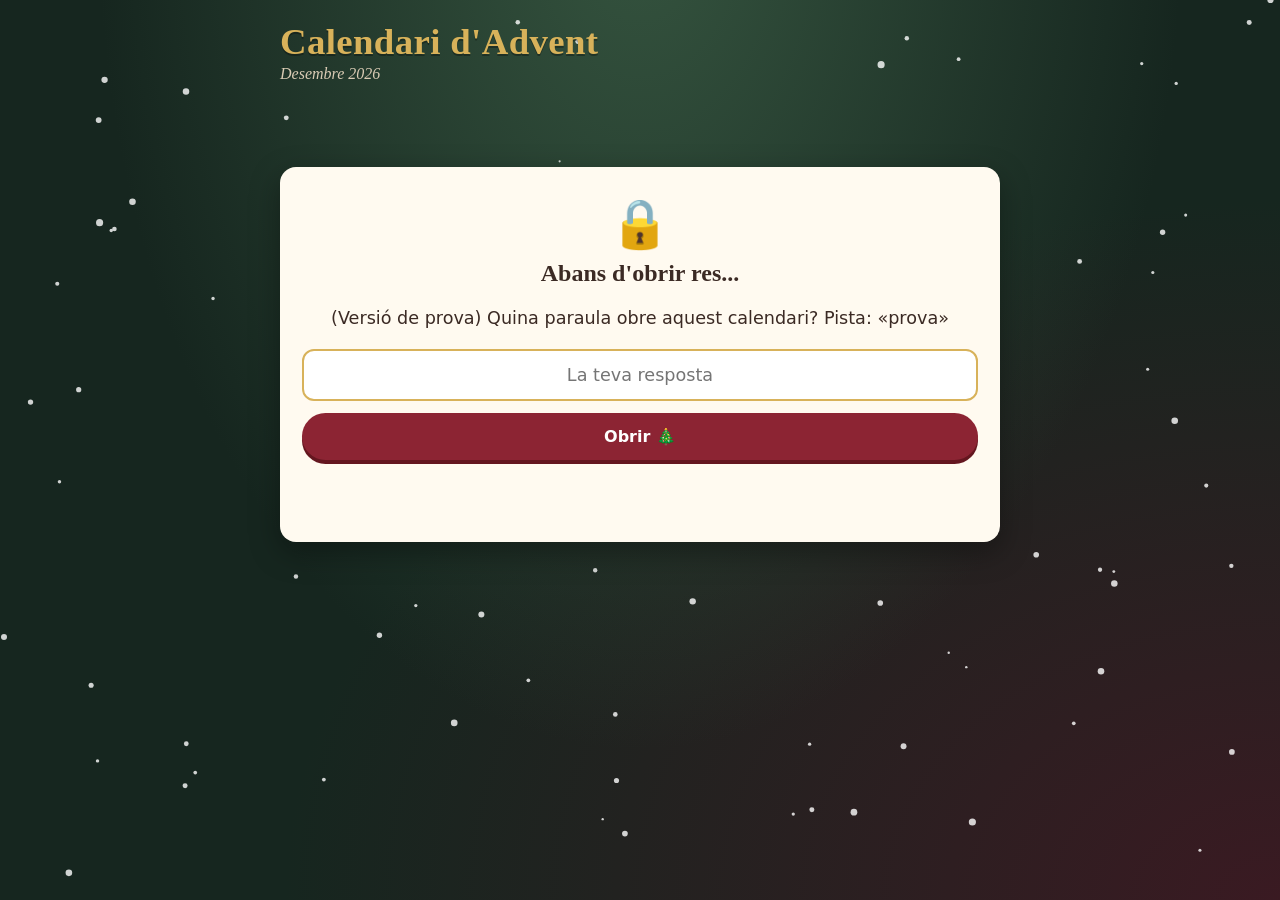
<file: adviento/index.html>
<!doctype html>
<html lang="ca">
<head>
  <meta charset="utf-8">
  <meta name="viewport" content="width=device-width, initial-scale=1, viewport-fit=cover">
  <title>Calendari d'Advent</title>
  <meta name="theme-color" content="#16261f">
  <meta name="robots" content="noindex">
  <link rel="icon" href="data:image/svg+xml,<svg xmlns='http://www.w3.org/2000/svg' viewBox='0 0 100 100'><text y='.9em' font-size='90'>🎁</text></svg>">
  <link rel="stylesheet" href="css/estil.css">
</head>
<body>
  <canvas id="neu" aria-hidden="true"></canvas>

  <header class="capcalera">
    <div>
      <h1>Calendari d'Advent</h1>
      <p class="subtitol" id="subtitol">Desembre 2026</p>
    </div>
    <nav class="botons" hidden id="botons">
      <button class="boto-rodo" id="obre-cartera" aria-label="Cartera de vals">
        🎟️<span class="insignia" id="insignia" hidden>0</span>
      </button>
      <button class="boto-rodo" id="musica" aria-label="Música" aria-pressed="false">🔇</button>
    </nav>
  </header>

  <main>
    <section id="bloqueig" class="targeta bloqueig" hidden>
      <div class="cadenat" aria-hidden="true">🔒</div>
      <h2>Abans d'obrir res...</h2>
      <p id="pregunta" class="pregunta"></p>
      <form id="form-bloqueig" autocomplete="off">
        <input id="resposta" type="text" autocapitalize="off" autocorrect="off" spellcheck="false"
               placeholder="La teva resposta" aria-label="Resposta" required>
        <button class="boto" type="submit">Obrir 🎄</button>
      </form>
      <p id="error-bloqueig" class="error" role="alert"></p>
    </section>

    <section id="calendari" hidden>
      <p id="missatge-avui" class="missatge-avui"></p>
      <div id="graella" class="graella"></div>
    </section>

    <p id="carregant" class="carregant">Embolicant regals... 🎀</p>
  </main>

  <dialog id="modal" class="modal">
    <div id="modal-contingut"></div>
    <form method="dialog"><button class="boto boto-secundari">Tancar</button></form>
  </dialog>

  <dialog id="cartera" class="modal">
    <h2>🎟️ La teva cartera de vals</h2>
    <div id="cartera-llista"></div>
    <form method="dialog"><button class="boto boto-secundari">Tancar</button></form>
  </dialog>

  <div id="aniversari" class="aniversari" hidden></div>
  <canvas id="confeti" aria-hidden="true"></canvas>
  <div id="avis" class="avis" role="status" aria-live="polite"></div>

  <script type="module" src="js/app.js"></script>
</body>
</html>
</file>
<file: adviento/css/estil.css>
:root {
  --nit: #16261f;
  --nit-2: #22382e;
  --vi: #8c2433;
  --vi-fosc: #64161f;
  --avet: #2b5e47;
  --avet-fosc: #1d4232;
  --crema: #fbf3e4;
  --paper: #fffaf0;
  --or: #d8b25a;
  --or-fosc: #a9842f;
  --tinta: #3b2a24;
  --suau: #7a6a60;
  --ok: #2b7a4b;
  --mal: #b23a3a;
  --radi: 16px;
  --ombra: 0 10px 30px rgba(0, 0, 0, .35);
  --serif: "Iowan Old Style", "Palatino Linotype", Palatino, Georgia, serif;
  --sans: system-ui, -apple-system, "Segoe UI", Roboto, sans-serif;
  --mono: ui-monospace, "SF Mono", Menlo, Consolas, monospace;
  color-scheme: dark;
}

* { box-sizing: border-box; }
[hidden] { display: none !important; }

html, body { margin: 0; }

body {
  min-height: 100dvh;
  font-family: var(--sans);
  color: var(--crema);
  background:
    radial-gradient(ellipse at 50% -10%, #35543f 0%, transparent 60%),
    radial-gradient(ellipse at 100% 100%, #3a1a22 0%, transparent 55%),
    var(--nit);
  background-attachment: fixed;
  padding: env(safe-area-inset-top) 16px calc(32px + env(safe-area-inset-bottom));
  -webkit-tap-highlight-color: transparent;
}

#neu, #confeti {
  position: fixed;
  inset: 0;
  width: 100%;
  height: 100%;
  pointer-events: none;
}
#neu { z-index: 0; }
#confeti { z-index: 60; }

header, main { position: relative; z-index: 1; max-width: 720px; margin: 0 auto; }

/* ---------- Capçalera ---------- */
.capcalera {
  display: flex;
  align-items: center;
  justify-content: space-between;
  gap: 12px;
  padding: 20px 0 12px;
}
.capcalera h1 {
  font-family: var(--serif);
  font-size: clamp(1.6rem, 6vw, 2.3rem);
  margin: 0;
  color: var(--or);
  letter-spacing: .01em;
  text-shadow: 0 2px 0 rgba(0,0,0,.3);
}
.subtitol { margin: 2px 0 0; color: #d9cbb4; font-style: italic; font-family: var(--serif); }
.botons { display: flex; gap: 8px; }

.boto-rodo {
  position: relative;
  width: 46px; height: 46px;
  border-radius: 50%;
  border: 1px solid rgba(216,178,90,.5);
  background: rgba(255,255,255,.06);
  font-size: 1.3rem;
  cursor: pointer;
  color: inherit;
}
.boto-rodo[aria-pressed="true"] { background: rgba(216,178,90,.25); }
.insignia {
  position: absolute; top: -4px; right: -4px;
  min-width: 20px; height: 20px; padding: 0 5px;
  border-radius: 10px;
  background: var(--vi); color: #fff;
  font: 700 .75rem/20px var(--sans);
}

/* ---------- Botons i targetes ---------- */
.boto {
  appearance: none;
  border: 0;
  border-radius: 999px;
  padding: 14px 22px;
  font: 600 1rem var(--sans);
  background: var(--vi);
  color: #fff;
  cursor: pointer;
  box-shadow: 0 4px 0 var(--vi-fosc);
  transition: transform .1s;
}
.boto:active { transform: translateY(2px); box-shadow: 0 2px 0 var(--vi-fosc); }
.boto:disabled { opacity: .6; cursor: default; }
.boto-secundari { background: var(--avet); box-shadow: 0 4px 0 var(--avet-fosc); }
.boto-or { background: var(--or); color: var(--tinta); box-shadow: 0 4px 0 var(--or-fosc); }

.targeta {
  background: var(--paper);
  color: var(--tinta);
  border-radius: var(--radi);
  padding: 28px 22px;
  box-shadow: var(--ombra);
}

/* ---------- Bloqueig ---------- */
.bloqueig { text-align: center; margin-top: 8vh; }
.bloqueig h2 { font-family: var(--serif); margin: 8px 0; }
.cadenat { font-size: 3rem; }
.pregunta { font-size: 1.1rem; line-height: 1.5; }
.bloqueig form { display: flex; flex-direction: column; gap: 12px; margin-top: 16px; }
.bloqueig input, .joc input {
  font: 1.1rem var(--sans);
  padding: 14px 16px;
  border-radius: 12px;
  border: 2px solid #e2d3bb;
  background: #fff;
  color: var(--tinta);
  text-align: center;
}
.bloqueig input:focus, .joc input:focus { outline: none; border-color: var(--or); }
.error { color: var(--mal); min-height: 1.4em; font-weight: 600; }
.tremola { animation: tremola .4s; }
@keyframes tremola {
  20%, 60% { transform: translateX(-8px); }
  40%, 80% { transform: translateX(8px); }
}

.carregant { text-align: center; margin-top: 30vh; font-family: var(--serif); font-size: 1.2rem; }

/* ---------- Graella ---------- */
.missatge-avui {
  text-align: center;
  font-family: var(--serif);
  font-size: 1.1rem;
  color: #eadfc9;
  margin: 4px 0 18px;
}

.graella {
  display: grid;
  grid-template-columns: repeat(4, 1fr);
  grid-auto-flow: dense;
  gap: 12px;
}
@media (min-width: 560px) { .graella { grid-template-columns: repeat(6, 1fr); gap: 14px; } }

.porta {
  --c: var(--vi);
  --cinta: var(--or);
  position: relative;
  aspect-ratio: 1;
  border: 0;
  border-radius: 12px;
  cursor: pointer;
  padding: 0;
  color: var(--tinta);
  background:
    linear-gradient(90deg, transparent 43%, var(--cinta) 43% 57%, transparent 57%),
    linear-gradient(0deg, transparent 43%, var(--cinta) 43% 57%, transparent 57%),
    var(--c);
  box-shadow: inset 0 -6px 0 rgba(0,0,0,.18), 0 6px 14px rgba(0,0,0,.35);
  transition: transform .15s;
}
.porta:active { transform: scale(.95); }
.porta.c1 { --c: var(--avet); }
.porta.c2 { --c: var(--crema); --cinta: var(--vi); }
.porta.c3 { --c: #3d5a80; --cinta: var(--crema); }

.porta .num {
  position: absolute;
  inset: 0;
  margin: auto;
  width: 54%;
  height: 54%;
  display: grid;
  place-items: center;
  border-radius: 50%;
  background: var(--paper);
  font: 700 clamp(1.05rem, 5vw, 1.5rem) var(--serif);
  box-shadow: 0 2px 6px rgba(0,0,0,.25);
}

.porta.gran { grid-column: span 2; grid-row: span 2; --c: var(--vi); --cinta: var(--or); }
.porta.gran .num { width: 46%; height: 46%; font-size: clamp(1.6rem, 9vw, 2.6rem); }
.porta.gran::after {
  content: "🎂";
  position: absolute;
  top: 6px; right: 8px;
  font-size: 1.5rem;
}

.porta.avui { animation: brilla 2s ease-in-out infinite; }
@keyframes brilla {
  50% { box-shadow: inset 0 -6px 0 rgba(0,0,0,.18), 0 0 0 4px var(--or), 0 0 26px 6px rgba(216,178,90,.6); }
}

.porta.tancada { filter: saturate(.75) brightness(.85); }

.porta.oberta {
  background: var(--paper);
  box-shadow: inset 0 0 0 3px var(--or), 0 6px 14px rgba(0,0,0,.35);
}
.porta.oberta .num {
  width: auto; height: auto;
  inset: auto 0 6px 0;
  background: none;
  box-shadow: none;
  font-size: .95rem;
  color: var(--suau);
}
.porta.oberta .icona {
  position: absolute;
  inset: 0;
  display: grid;
  place-items: center;
  font-size: clamp(1.6rem, 8vw, 2.2rem);
  padding-bottom: 14px;
}
.porta.gran.oberta::after { content: none; }
.porta.gran.oberta .icona { font-size: clamp(3rem, 16vw, 4.5rem); }

/* ---------- Modals ---------- */
.modal {
  width: min(560px, calc(100vw - 24px));
  max-height: 88dvh;
  overflow: auto;
  border: 0;
  border-radius: 20px;
  padding: 26px 20px 20px;
  background: var(--paper);
  color: var(--tinta);
  box-shadow: var(--ombra);
}
.modal::backdrop { background: rgba(10, 18, 14, .7); backdrop-filter: blur(3px); }
.modal[open] { animation: apareix .35s cubic-bezier(.2,.9,.3,1.3); }
@keyframes apareix { from { transform: scale(.85) translateY(20px); opacity: 0; } }
.modal > form { text-align: center; margin-top: 22px; }
.modal h2 { font-family: var(--serif); margin: 0 0 6px; font-size: 1.5rem; }

.etiqueta-dia {
  display: inline-block;
  font: 700 .8rem var(--sans);
  letter-spacing: .08em;
  text-transform: uppercase;
  color: var(--vi);
  margin-bottom: 4px;
}
.text { font-size: 1.08rem; line-height: 1.6; white-space: pre-line; }
.foto { width: 100%; border-radius: 12px; margin: 10px 0; display: block; }
.ascii {
  font: .72rem/1.15 var(--mono);
  background: #1e2b25;
  color: #f4ead6;
  padding: 14px;
  border-radius: 12px;
  overflow-x: auto;
  white-space: pre;
}
@media (min-width: 420px) { .ascii { font-size: .85rem; } }

/* ---------- Pista del regal ---------- */
.pista {
  margin-top: 20px;
  border: 2px dashed var(--or-fosc);
  background: #fff4da;
  border-radius: 14px;
  padding: 16px;
}
.pista h3 { margin: 0 0 6px; font-family: var(--serif); color: var(--or-fosc); }
.pista p { margin: 0; font-size: 1.05rem; line-height: 1.5; }
.pista .peu-pista { margin-top: 8px; font-size: .85rem; font-style: italic; color: var(--suau); }

/* ---------- Vals ---------- */
.val {
  position: relative;
  margin: 14px 0;
  padding: 22px 20px;
  border-radius: 14px;
  background:
    radial-gradient(circle at 0 50%, var(--paper) 12px, transparent 13px),
    radial-gradient(circle at 100% 50%, var(--paper) 12px, transparent 13px),
    linear-gradient(135deg, var(--vi), #a8394a);
  color: #fff;
  text-align: center;
}
.val .titol-val { font: 700 1.35rem var(--serif); margin: 0 0 6px; }
.val .condicions { font-size: .85rem; opacity: .85; margin-top: 10px; border-top: 1px dashed rgba(255,255,255,.5); padding-top: 8px; }
.val.bescanviat { background: linear-gradient(135deg, #8d8178, #a69b92); }
.val .segell {
  position: absolute; top: 10px; right: 10px;
  transform: rotate(12deg);
  border: 2px solid #fff;
  border-radius: 6px;
  padding: 2px 6px;
  font: 700 .75rem var(--sans);
  text-transform: uppercase;
}
.accions { display: flex; justify-content: center; gap: 10px; margin-top: 8px; flex-wrap: wrap; }
.buit { text-align: center; color: var(--suau); font-style: italic; }

/* ---------- Jocs ---------- */
.joc { margin-top: 14px; }
.joc .progres { font-size: .85rem; color: var(--suau); margin-bottom: 4px; }
.joc .enunciat { font-weight: 600; font-size: 1.1rem; margin: 6px 0 12px; }
.opcions { display: grid; gap: 10px; }
.opcio {
  text-align: left;
  padding: 14px 16px;
  border-radius: 12px;
  border: 2px solid #e8dac3;
  background: #fff;
  font: 1rem var(--sans);
  color: var(--tinta);
  cursor: pointer;
}
.opcio.be { border-color: var(--ok); background: #e5f4ea; }
.opcio.malament { border-color: var(--mal); background: #fbe7e7; }
.joc form { display: flex; flex-direction: column; gap: 10px; }
.retroaccio { min-height: 1.5em; font-weight: 600; margin: 10px 0 0; }
.retroaccio.be { color: var(--ok); }
.retroaccio.malament { color: var(--mal); }
.premi {
  margin-top: 14px;
  padding: 16px;
  border-radius: 14px;
  background: #e9f3ec;
  border: 2px solid var(--avet);
  line-height: 1.5;
  white-space: pre-line;
}

.castig {
  margin-top: 14px;
  padding: 16px;
  border-radius: 14px;
  background: #fbe7e7;
  border: 2px solid var(--mal);
  line-height: 1.5;
}
.castig p { margin: 0 0 6px; font-weight: 600; }
.castig .peu-castig { font-weight: 400; font-size: .9rem; color: var(--suau); }
.pregunta-val { width: 100%; text-align: center; margin: 4px 0; font-weight: 600; }

.memory { display: grid; grid-template-columns: repeat(4, 1fr); gap: 8px; }
.carta {
  aspect-ratio: 3 / 4;
  border: 0;
  border-radius: 10px;
  font-size: clamp(1.4rem, 7vw, 2rem);
  cursor: pointer;
  background: repeating-linear-gradient(45deg, var(--avet) 0 8px, var(--avet-fosc) 8px 16px);
  color: transparent;
  transition: transform .25s;
}
.carta.girada, .carta.feta { background: #fff; color: inherit; box-shadow: inset 0 0 0 2px #e8dac3; transform: rotateY(180deg) scaleX(-1); }
.carta.feta { box-shadow: inset 0 0 0 2px var(--ok); }

/* ---------- Aniversari (dia 14) ---------- */
.aniversari {
  position: fixed;
  inset: 0;
  z-index: 50;
  overflow: auto;
  padding: calc(24px + env(safe-area-inset-top)) 16px calc(32px + env(safe-area-inset-bottom));
  background:
    radial-gradient(ellipse at 50% 0%, #5b2a3a 0%, transparent 70%),
    #241521;
  text-align: center;
  color: var(--crema);
}
.aniversari .dins { max-width: 560px; margin: 0 auto; }
.aniversari h2 {
  font-family: var(--serif);
  font-size: clamp(2rem, 9vw, 3rem);
  color: var(--or);
  margin: 10px 0;
}
.aniversari .etiqueta-dia { color: var(--or); }
.aniversari .instruccio { font-size: 1.1rem; color: #e9d9c4; min-height: 1.5em; }

.pastis { position: relative; width: 260px; max-width: 80vw; margin: 40px auto 20px; }
.espelmes { display: flex; justify-content: center; gap: 18px; height: 80px; align-items: flex-end; }
.espelma {
  position: relative;
  width: 14px; height: 52px;
  border: 0; padding: 0;
  border-radius: 4px;
  background: repeating-linear-gradient(-45deg, #fff 0 6px, #e46a7d 6px 12px);
  cursor: pointer;
}
.espelma::before {
  content: "";
  position: absolute;
  left: 50%; bottom: 100%;
  width: 14px; height: 24px;
  margin-left: -7px;
  border-radius: 50% 50% 40% 40% / 60% 60% 40% 40%;
  background: radial-gradient(circle at 50% 70%, #fff7c2 0 25%, #ffc44d 45%, #ff7a1a 75%, transparent 76%);
  animation: flama 0.6s ease-in-out infinite alternate;
  transform-origin: 50% 100%;
}
.espelma.bufada::before { animation: fum 1s forwards; }
@keyframes flama { to { transform: scale(.9, 1.1) rotate(3deg); } }
@keyframes fum { to { opacity: 0; transform: translateY(-20px) scale(.3); } }
.pis {
  height: 70px;
  border-radius: 12px 12px 6px 6px;
  background: linear-gradient(#f6d3dc 0 26%, #fff 26% 34%, #c8745e 34%);
  box-shadow: 0 8px 0 #9b5644;
}
.pis.dalt { width: 70%; margin: 0 auto; height: 56px; }
.plat { height: 12px; width: 115%; margin-left: -7.5%; border-radius: 50%; background: #e9e1d3; margin-top: 4px; }

.carta-aniversari {
  margin-top: 24px;
  text-align: left;
  animation: apareix .6s;
}
.carta-aniversari .text { font-family: var(--serif); font-size: 1.12rem; }
.tancament {
  margin: 26px 0 10px;
  font: 700 clamp(1.3rem, 6vw, 1.8rem) var(--serif);
  color: var(--or);
}
.recull-pistes { margin-top: 18px; text-align: left; }
.recull-pistes li { margin: 6px 0; }

/* ---------- Avís flotant ---------- */
.avis {
  position: fixed;
  left: 50%;
  bottom: calc(24px + env(safe-area-inset-bottom));
  z-index: 70;
  transform: translate(-50%, 150%);
  max-width: calc(100vw - 32px);
  padding: 12px 18px;
  border-radius: 999px;
  background: var(--paper);
  color: var(--tinta);
  font-weight: 600;
  box-shadow: var(--ombra);
  transition: transform .3s, opacity .3s, visibility .3s;
  text-align: center;
  opacity: 0;
  visibility: hidden;
}
.avis.visible { transform: translate(-50%, 0); opacity: 1; visibility: visible; }

@media (prefers-reduced-motion: reduce) {
  *, *::before, *::after { animation: none !important; transition: none !important; }
}

/* ---------- Sopa de lletres ---------- */
.sopa {
  display: grid;
  grid-template-columns: repeat(var(--mida), 1fr);
  gap: 2px;
  margin: 10px 0;
  user-select: none;
}
.lletra {
  aspect-ratio: 1;
  border: 0;
  border-radius: 6px;
  padding: 0;
  background: #f3e9d6;
  color: var(--tinta);
  font: 700 clamp(.7rem, 3.6vw, 1rem) var(--mono);
  cursor: pointer;
}
.lletra.trobada { background: var(--c, #b9d3b0); color: var(--tinta); box-shadow: inset 0 -2px 0 rgba(59, 42, 36, .12); }
.lletra.marcada { background: var(--or); color: var(--tinta); }
.paraules-sopa {
  display: flex;
  flex-wrap: wrap;
  gap: 6px 12px;
  list-style: none;
  padding: 0;
  margin: 8px 0 0;
  font-weight: 600;
}
.paraules-sopa li { padding: 2px 8px; border-radius: 999px; }
.paraules-sopa li.feta { background: var(--c); text-decoration: line-through; text-decoration-color: rgba(59, 42, 36, .45); }

/* ---------- Animacions ASCII ---------- */
.ascii.anim {
  font-size: min(.85rem, 2.75vw);
  line-height: 1.12;
  text-align: center;
  background: #0f1714;
  margin: 12px 0;
}
.anim-canvas {
  position: relative;
  margin: 12px 0;
  border-radius: 12px;
  overflow: hidden;
  background: #000;
}
.anim-canvas canvas { display: block; width: 100%; }
.anim-avis { color: #cfc6b4; text-align: center; padding: 40px 0; margin: 0; }
</file>
